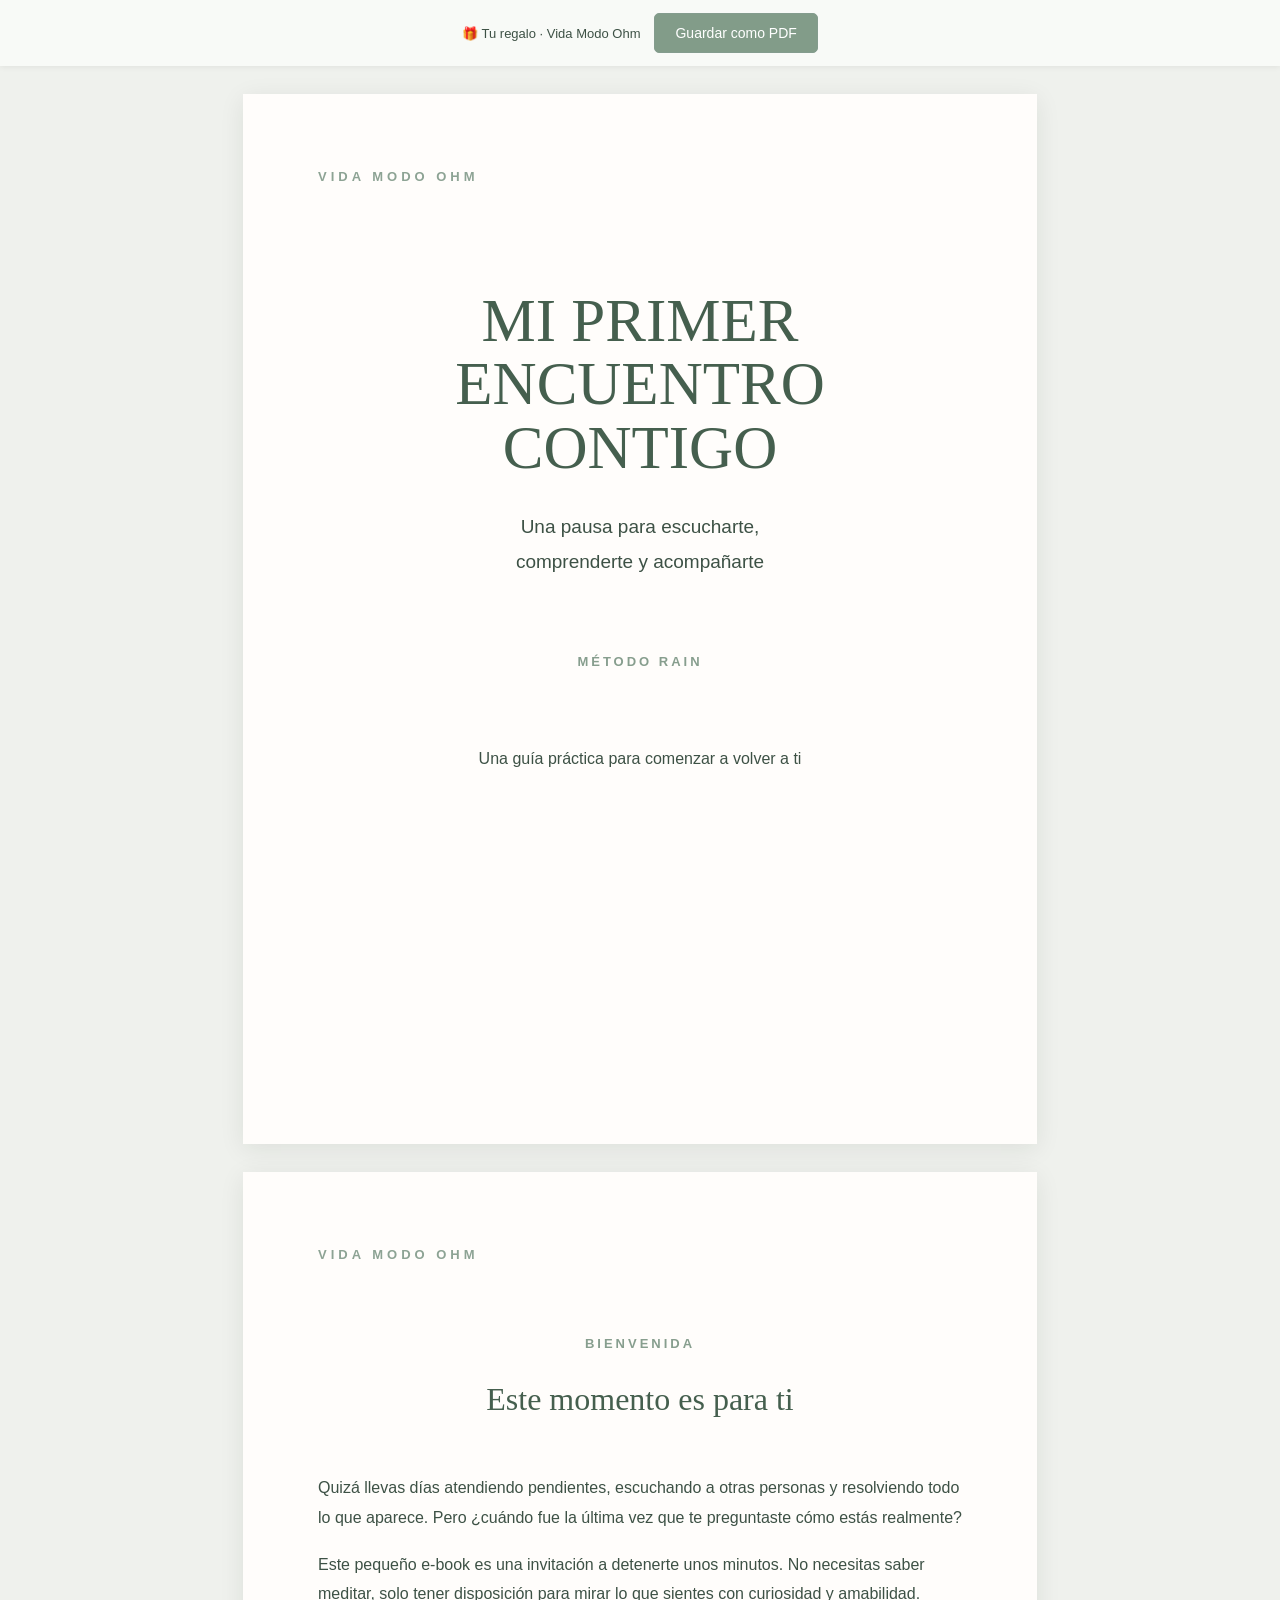
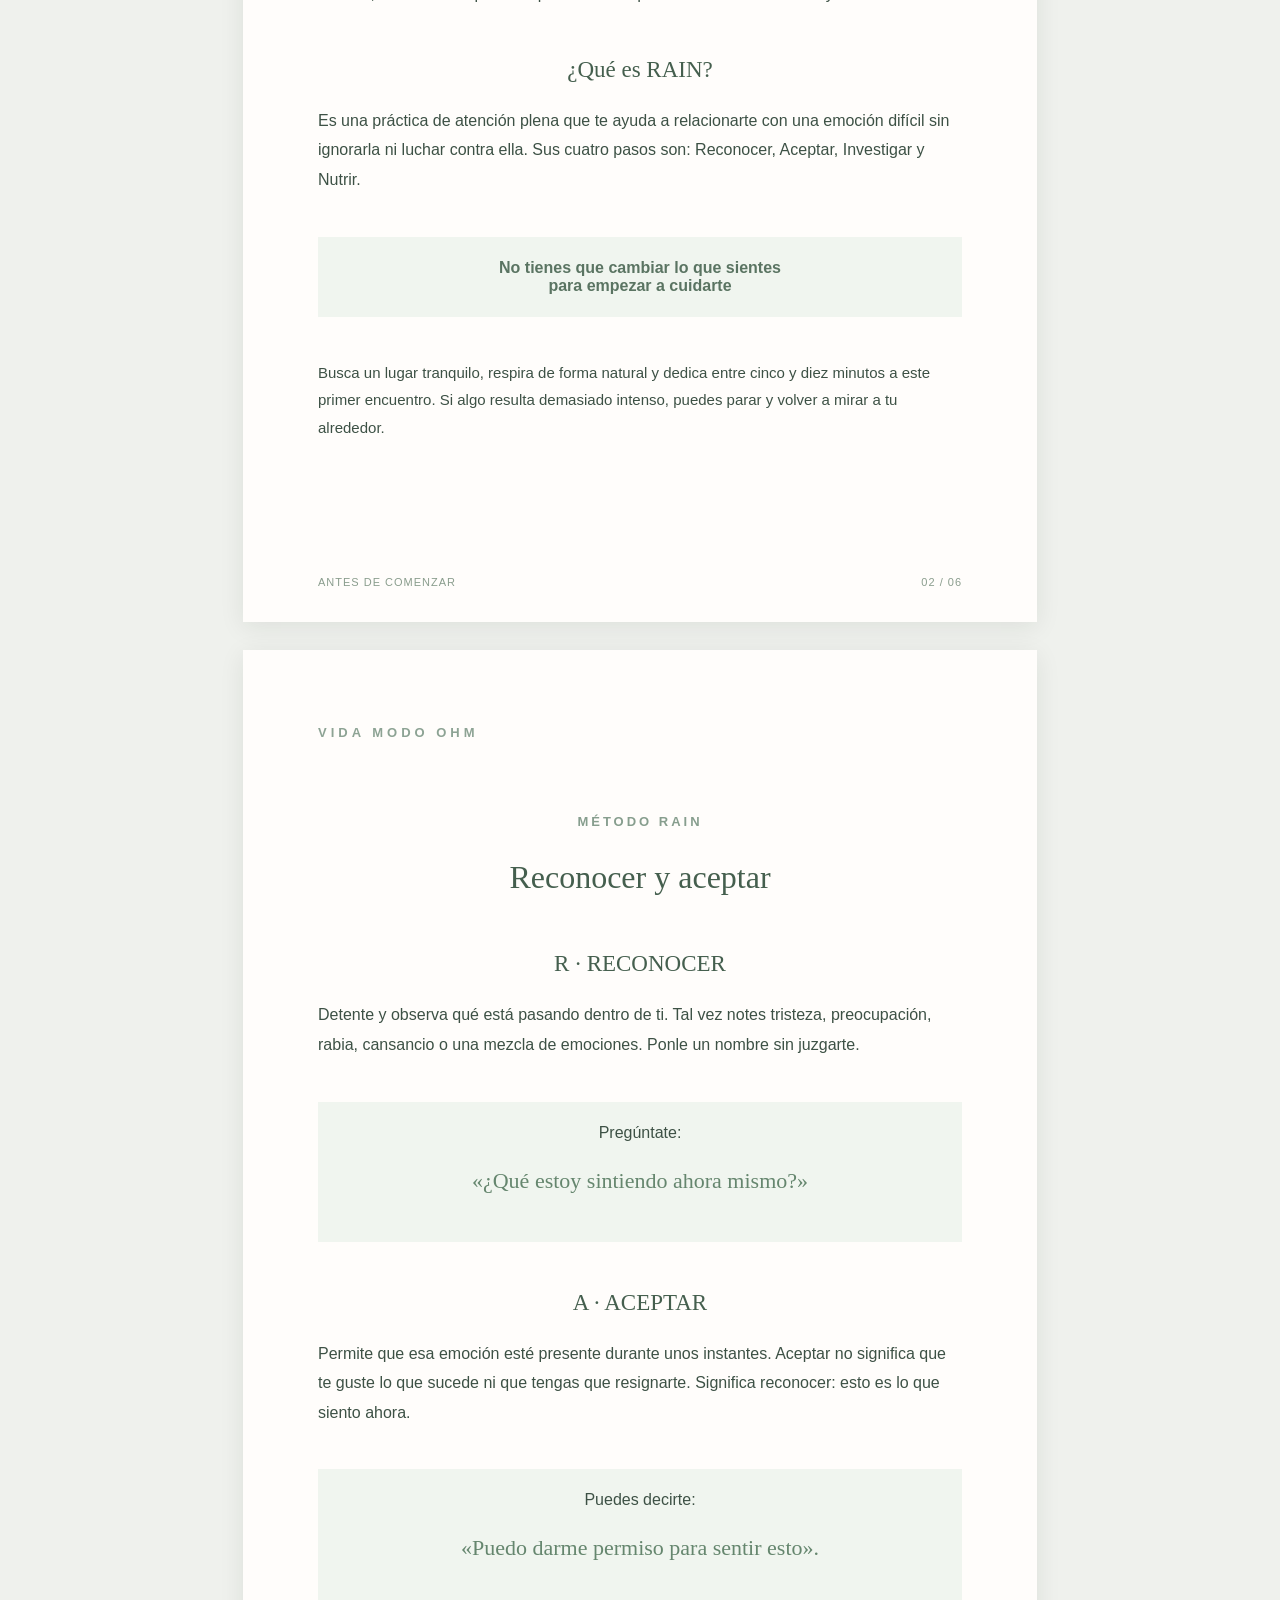
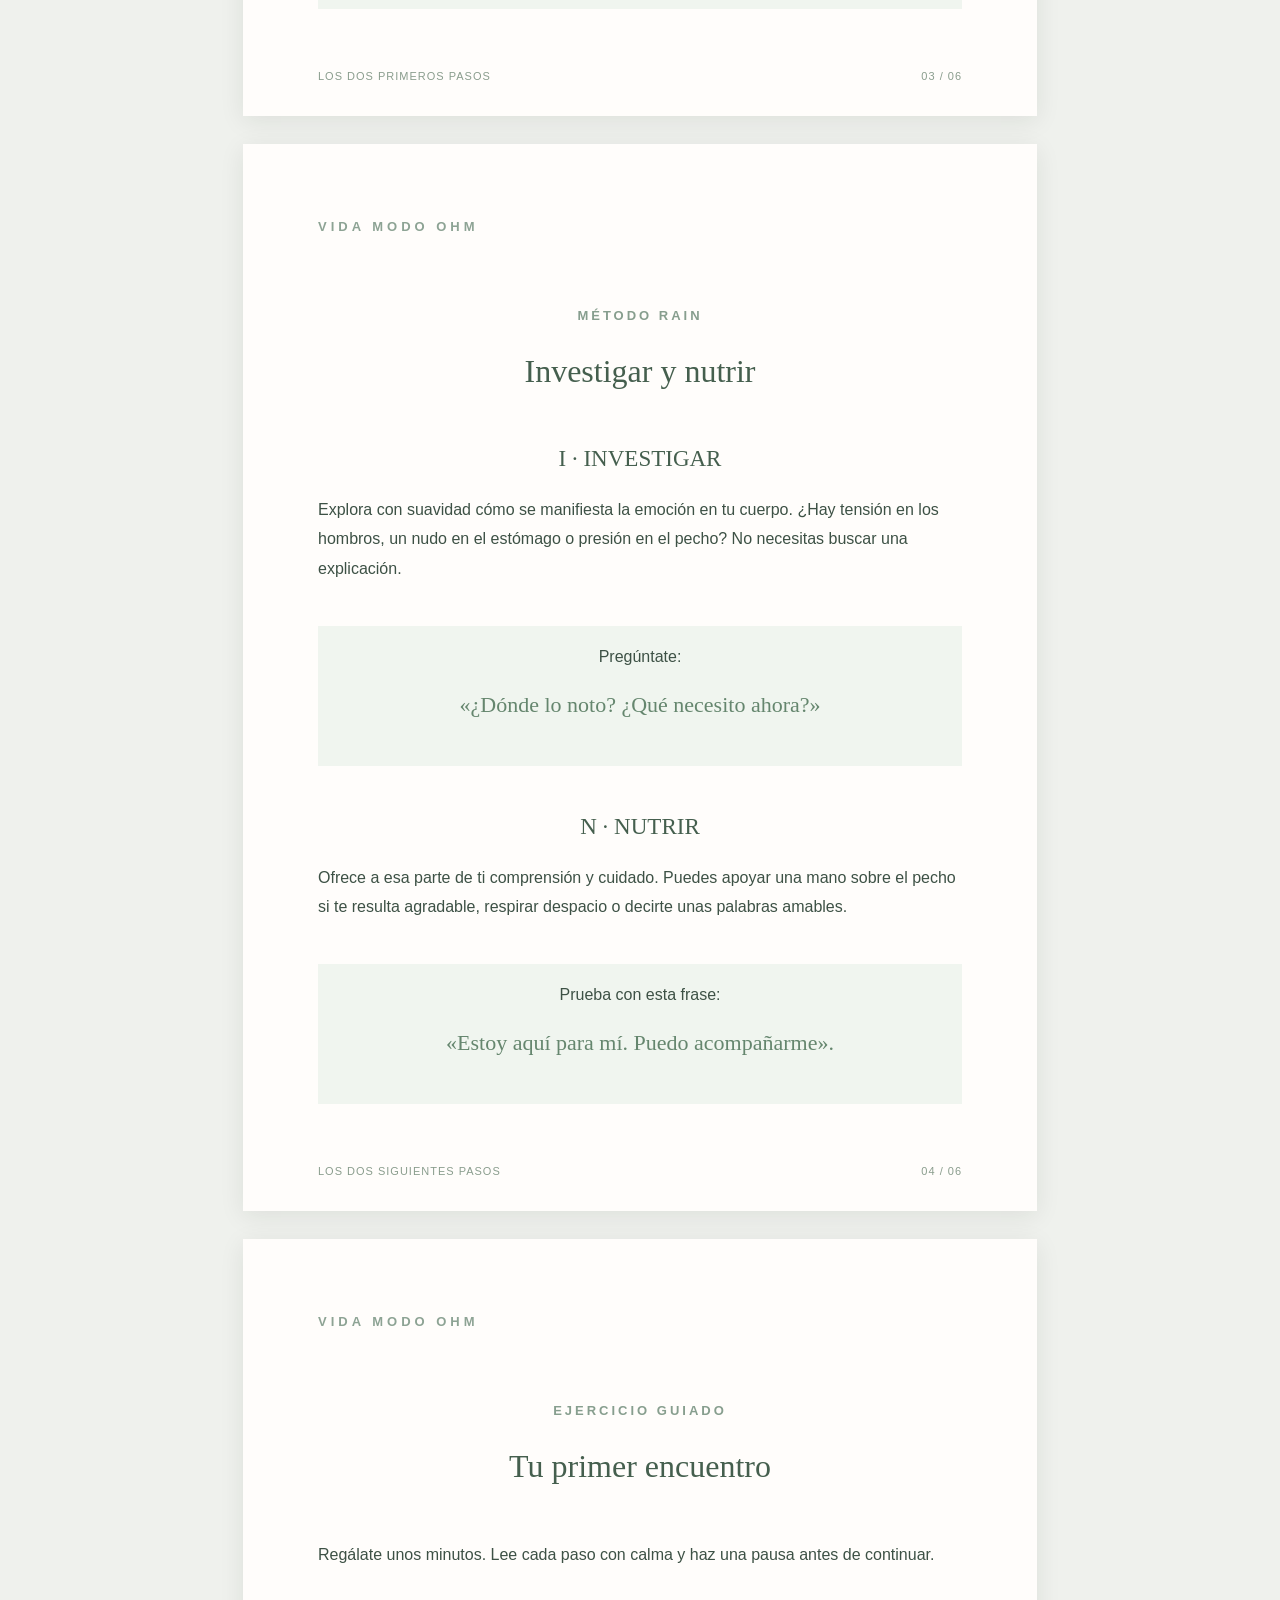
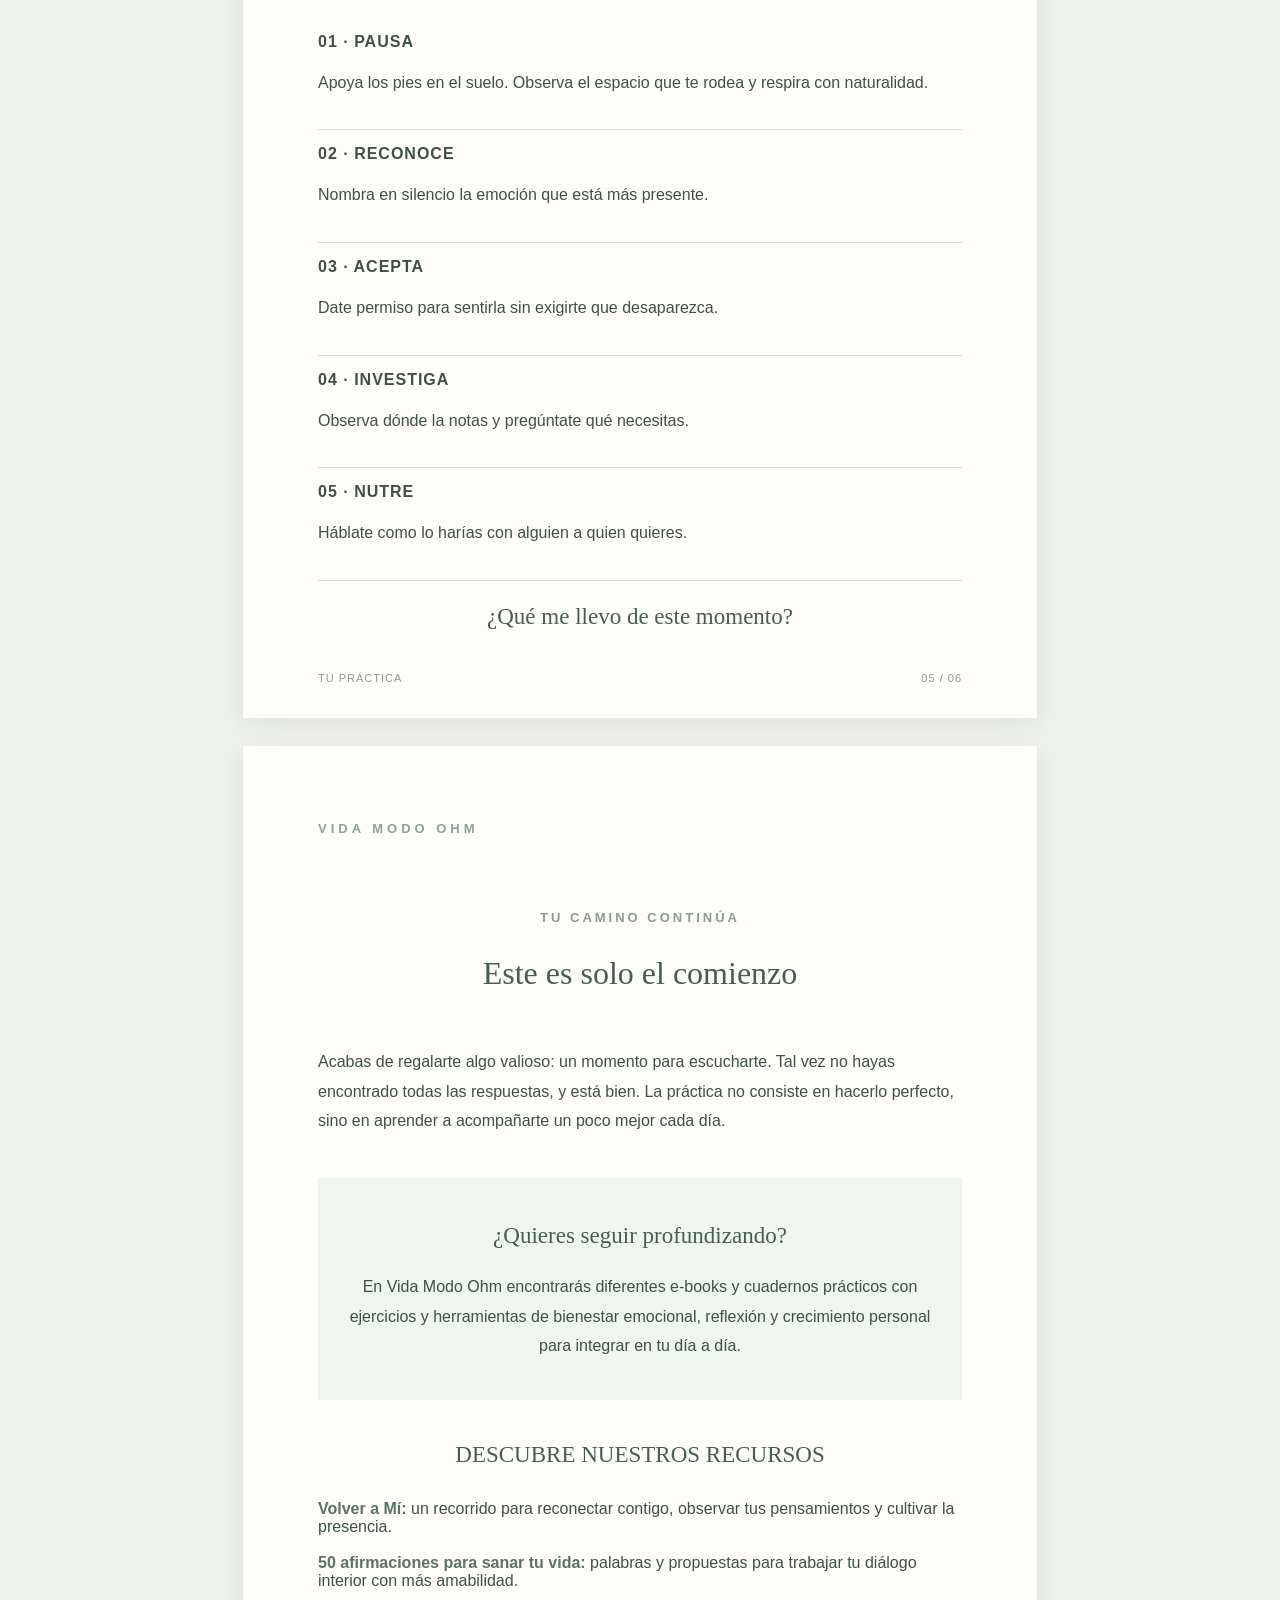
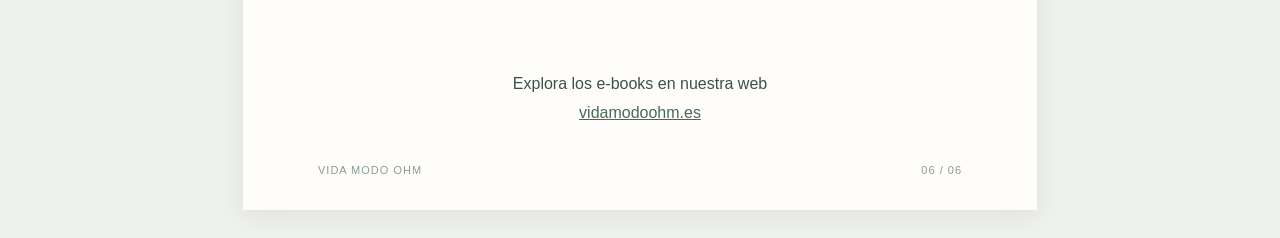
<file: automation/regalo/index.html>
<!doctype html>
<html lang="es"><head><meta charset="utf-8"><meta name="viewport" content="width=device-width,initial-scale=1"><title>Mi primer encuentro contigo · Vida Modo Ohm</title><meta name="robots" content="noindex"><style>
*{box-sizing:border-box}body{background:#eff1ed;color:#3d5145;font-family:Arial,Helvetica,sans-serif;margin:0}.toolbar{padding:13px 20px;text-align:center;position:sticky;top:0;background:#f8faf7;box-shadow:0 1px 6px #0001;z-index:5}.toolbar a,.toolbar button{display:inline-block;border:1px solid #849c8e;border-radius:5px;background:#829c89;color:white;padding:11px 20px;text-decoration:none;font-size:14px;cursor:pointer}.toolbar span{font-size:13px;margin-right:14px}.page{width:min(794px,calc(100% - 24px));min-height:1050px;margin:28px auto;background:#fffdfb;box-shadow:0 5px 24px #13201615;padding:75px 75px 65px;position:relative;page-break-after:always}.brand{letter-spacing:4px;font-size:13px;font-weight:bold;color:#8da394}.eyebrow{text-align:center;font-weight:bold;letter-spacing:3px;color:#879e8e;font-size:13px;margin:70px 0 20px}h1,h2,h3{font-family:Georgia,'Times New Roman',serif;font-weight:400;color:#455f4e;text-align:center}h1{font-size:61px;line-height:1.04;margin:105px 0 30px}h2{font-size:32px;line-height:1.2;margin:24px 0 55px}h3{font-size:23px}p{font-size:16px;line-height:1.85;margin:17px 0}section{margin-top:48px}.small{font-size:15px}.accent{background:#f0f5ef;padding:22px 28px;margin:42px 0;text-align:center}strong{color:#5a7462}.quote{font-family:Georgia,serif;font-size:22px;color:#65866e;text-align:center;margin:26px 0}.step{border-bottom:1px solid #d5e0d7;padding:15px 0}.step b{letter-spacing:1px}.footer{position:absolute;bottom:34px;left:75px;right:75px;font-size:11px;color:#8a9d8d;display:flex;justify-content:space-between;letter-spacing:1px}.intro{text-align:center;font-size:19px}.resource{font-size:16px;padding:9px 0}.link{color:#5b8266}.last{text-align:center;margin-top:70px}.last a{color:#456c52} @media print{body{background:white}.toolbar{display:none}.page{margin:0;width:210mm;min-height:297mm;box-shadow:none;padding:20mm;break-after:page}.footer{bottom:15mm;left:20mm;right:20mm}}@media(max-width:680px){.page{min-height:820px;padding:42px 30px}.footer{left:30px;right:30px}h1{font-size:45px}h2{font-size:28px}.eyebrow{margin-top:44px}}
</style></head><body><div class="toolbar"><span>🎁 Tu regalo · Vida Modo Ohm</span><button onclick="window.print()">Guardar como PDF</button></div>
<article class="page"><div class="brand">VIDA MODO OHM</div><h1>MI PRIMER<br>ENCUENTRO<br>CONTIGO</h1><p class="intro">Una pausa para escucharte,<br>comprenderte y acompañarte</p><p class="eyebrow">MÉTODO RAIN</p><p class="last">Una guía práctica para comenzar a volver a ti</p></article>
<article class="page"><div class="brand">VIDA MODO OHM</div><p class="eyebrow">BIENVENIDA</p><h2>Este momento es para ti</h2><p>Quizá llevas días atendiendo pendientes, escuchando a otras personas y resolviendo todo lo que aparece. Pero ¿cuándo fue la última vez que te preguntaste cómo estás realmente?</p><p>Este pequeño e-book es una invitación a detenerte unos minutos. No necesitas saber meditar, solo tener disposición para mirar lo que sientes con curiosidad y amabilidad.</p><section><h3>¿Qué es RAIN?</h3><p>Es una práctica de atención plena que te ayuda a relacionarte con una emoción difícil sin ignorarla ni luchar contra ella. Sus cuatro pasos son: Reconocer, Aceptar, Investigar y Nutrir.</p></section><div class="accent"><strong>No tienes que cambiar lo que sientes<br>para empezar a cuidarte</strong></div><p class="small">Busca un lugar tranquilo, respira de forma natural y dedica entre cinco y diez minutos a este primer encuentro. Si algo resulta demasiado intenso, puedes parar y volver a mirar a tu alrededor.</p><div class="footer"><span>ANTES DE COMENZAR</span><span>02 / 06</span></div></article>
<article class="page"><div class="brand">VIDA MODO OHM</div><p class="eyebrow">MÉTODO RAIN</p><h2>Reconocer y aceptar</h2><section><h3>R · RECONOCER</h3><p>Detente y observa qué está pasando dentro de ti. Tal vez notes tristeza, preocupación, rabia, cansancio o una mezcla de emociones. Ponle un nombre sin juzgarte.</p><div class="accent">Pregúntate:<div class="quote">«¿Qué estoy sintiendo ahora mismo?»</div></div></section><section><h3>A · ACEPTAR</h3><p>Permite que esa emoción esté presente durante unos instantes. Aceptar no significa que te guste lo que sucede ni que tengas que resignarte. Significa reconocer: esto es lo que siento ahora.</p><div class="accent">Puedes decirte:<div class="quote">«Puedo darme permiso para sentir esto».</div></div></section><div class="footer"><span>LOS DOS PRIMEROS PASOS</span><span>03 / 06</span></div></article>
<article class="page"><div class="brand">VIDA MODO OHM</div><p class="eyebrow">MÉTODO RAIN</p><h2>Investigar y nutrir</h2><section><h3>I · INVESTIGAR</h3><p>Explora con suavidad cómo se manifiesta la emoción en tu cuerpo. ¿Hay tensión en los hombros, un nudo en el estómago o presión en el pecho? No necesitas buscar una explicación.</p><div class="accent">Pregúntate:<div class="quote">«¿Dónde lo noto? ¿Qué necesito ahora?»</div></div></section><section><h3>N · NUTRIR</h3><p>Ofrece a esa parte de ti comprensión y cuidado. Puedes apoyar una mano sobre el pecho si te resulta agradable, respirar despacio o decirte unas palabras amables.</p><div class="accent">Prueba con esta frase:<div class="quote">«Estoy aquí para mí. Puedo acompañarme».</div></div></section><div class="footer"><span>LOS DOS SIGUIENTES PASOS</span><span>04 / 06</span></div></article>
<article class="page"><div class="brand">VIDA MODO OHM</div><p class="eyebrow">EJERCICIO GUIADO</p><h2>Tu primer encuentro</h2><p>Regálate unos minutos. Lee cada paso con calma y haz una pausa antes de continuar.</p><section><div class="step"><b>01 · PAUSA</b><p>Apoya los pies en el suelo. Observa el espacio que te rodea y respira con naturalidad.</p></div><div class="step"><b>02 · RECONOCE</b><p>Nombra en silencio la emoción que está más presente.</p></div><div class="step"><b>03 · ACEPTA</b><p>Date permiso para sentirla sin exigirte que desaparezca.</p></div><div class="step"><b>04 · INVESTIGA</b><p>Observa dónde la notas y pregúntate qué necesitas.</p></div><div class="step"><b>05 · NUTRE</b><p>Háblate como lo harías con alguien a quien quieres.</p></div></section><h3>¿Qué me llevo de este momento?</h3><div class="footer"><span>TU PRÁCTICA</span><span>05 / 06</span></div></article>
<article class="page"><div class="brand">VIDA MODO OHM</div><p class="eyebrow">TU CAMINO CONTINÚA</p><h2>Este es solo el comienzo</h2><p>Acabas de regalarte algo valioso: un momento para escucharte. Tal vez no hayas encontrado todas las respuestas, y está bien. La práctica no consiste en hacerlo perfecto, sino en aprender a acompañarte un poco mejor cada día.</p><section class="accent"><h3>¿Quieres seguir profundizando?</h3><p>En Vida Modo Ohm encontrarás diferentes e-books y cuadernos prácticos con ejercicios y herramientas de bienestar emocional, reflexión y crecimiento personal para integrar en tu día a día.</p></section><h3>DESCUBRE NUESTROS RECURSOS</h3><div class="resource"><strong>Volver a Mí:</strong> un recorrido para reconectar contigo, observar tus pensamientos y cultivar la presencia.</div><div class="resource"><strong>50 afirmaciones para sanar tu vida:</strong> palabras y propuestas para trabajar tu diálogo interior con más amabilidad.</div><p class="last">Explora los e-books en nuestra web<br><a class="link" href="https://vidamodoohm.es">vidamodoohm.es</a></p><div class="footer"><span>VIDA MODO OHM</span><span>06 / 06</span></div></article>
</body></html>
</file>
